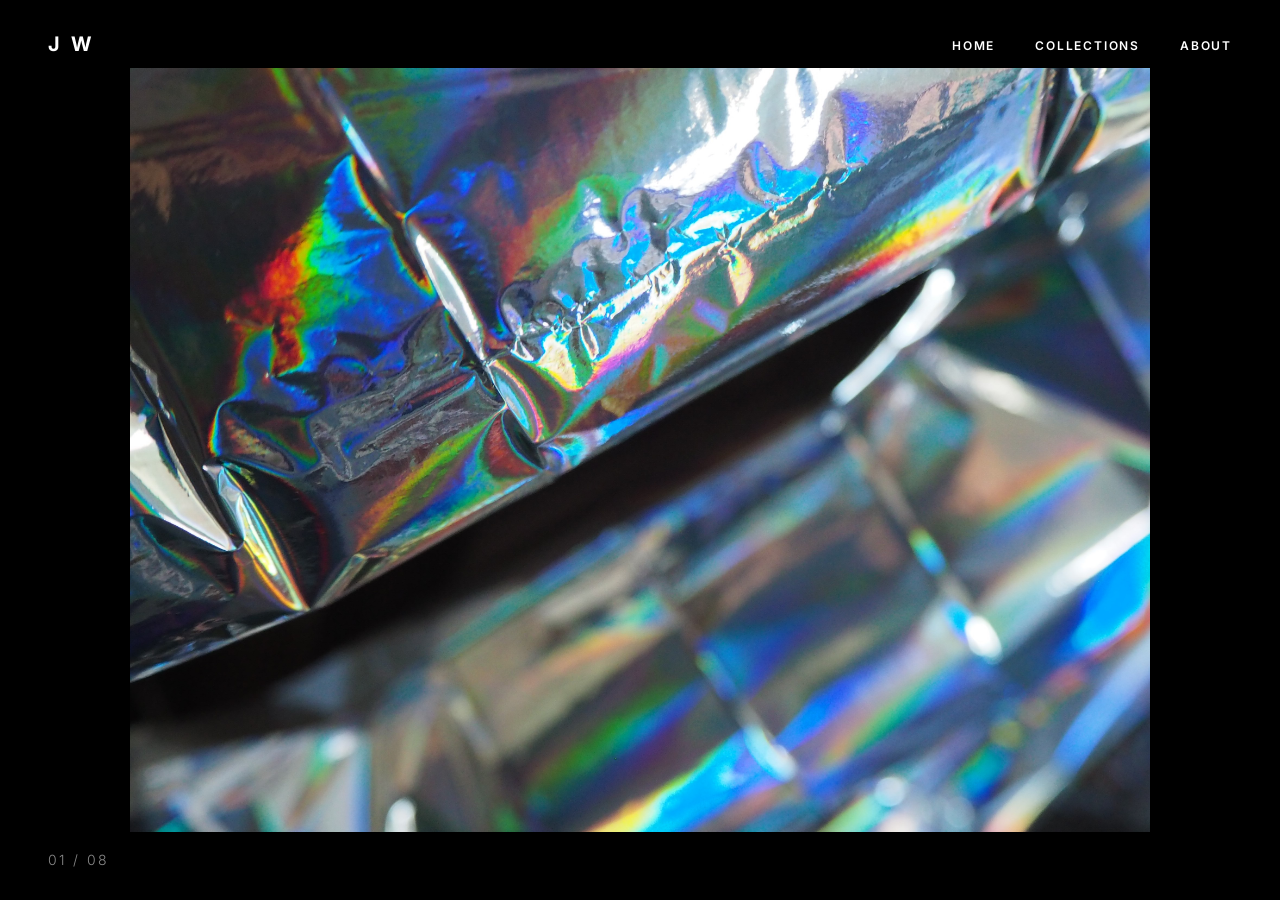
<file: index.html>
<!DOCTYPE html>
<html lang="en">
<head>
    <meta charset="UTF-8">
    <meta name="viewport" content="width=device-width, initial-scale=1.0">
    <title>J W</title>
    <link rel="icon" type="image/png" href="icon/icon.png">
    <link rel="stylesheet" href="css/style.css">
</head>
<body>
    <!-- Navigation -->
    <nav class="nav">
        <a href="/" class="nav-logo">J W</a>
        <ul class="nav-links">
            <li><a href="/">Home</a></li>
            <li><a href="/collections/">Collections</a></li>
            <li><a href="/about/">About</a></li>
        </ul>
    </nav>

    <!-- Gallery -->
    <main class="gallery">
        <div class="slideshow">
            <div class="slide active">
                <img src="photos-collections/ocean/P1010236.JPG" alt="Ocean photograph 1">
            </div>
            <div class="slide">
                <img src="photos-collections/ocean/P1010223.JPG" alt="Ocean photograph 2">
            </div>
            <div class="slide">
                <img src="photos-collections/ocean/P1010221.JPG" alt="Ocean photograph 3">
            </div>
            <div class="slide">
                <img src="photos-collections/ocean/P1010230.JPG" alt="Ocean photograph 4">
            </div>
            <div class="slide">
                <img src="photos-collections/ocean/P1010231.JPG" alt="Ocean photograph 5">
            </div>
            <div class="slide">
                <img src="photos-collections/ocean/P1010213.JPG" alt="Ocean photograph 6">
            </div>
            <div class="slide">
                <img src="photos-collections/ocean/P1010240.JPG" alt="Ocean photograph 7">
            </div>
            <div class="slide">
                <img src="photos-collections/ocean/P1010241.JPG" alt="Ocean photograph 8">
            </div>
        </div>

        <!-- Click areas for navigation -->
        <div class="click-area prev" aria-label="Previous photo"></div>
        <div class="click-area next" aria-label="Next photo"></div>

        <!-- Navigation arrows -->
        <button class="nav-arrow prev" aria-label="Previous photo">
            <svg viewBox="0 0 24 24">
                <polyline points="15 18 9 12 15 6"></polyline>
            </svg>
        </button>
        <button class="nav-arrow next" aria-label="Next photo">
            <svg viewBox="0 0 24 24">
                <polyline points="9 6 15 12 9 18"></polyline>
            </svg>
        </button>
    </main>

    <!-- Photo counter -->
    <div class="photo-counter">01 / 11</div>

    <script src="js/main.js"></script>
</body>
</html>
</file>
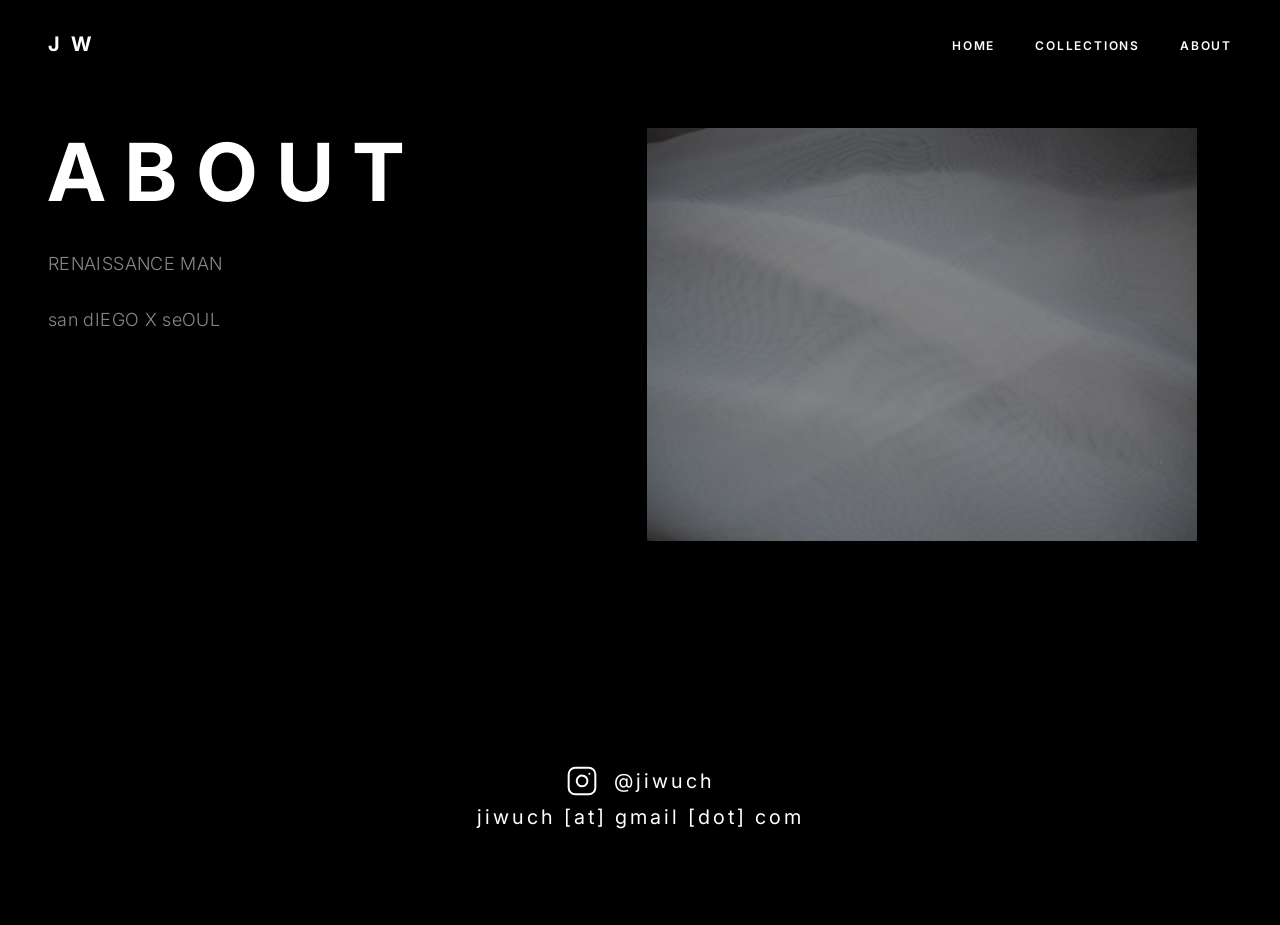
<file: about/index.html>
<!DOCTYPE html>
<html lang="en">
<head>
    <meta charset="UTF-8">
    <meta name="viewport" content="width=device-width, initial-scale=1.0">
    <title>About J W</title>
    <link rel="icon" type="image/png" href="../icon/icon.png">
    <link rel="stylesheet" href="../css/style.css">
</head>
<body>
    <!-- Navigation -->
    <nav class="nav">
        <a href="/" class="nav-logo">J W</a>
        <ul class="nav-links">
            <li><a href="/">Home</a></li>
            <li><a href="/collections/">Collections</a></li>
            <li><a href="/about/">About</a></li>
        </ul>
    </nav>

    <!-- About Content -->
    <main class="page about-page">
        <div class="about-content">
            <div class="about-text">
                <h1>About</h1>
                <p>
                    RENAISSANCE MAN
                </p>
                <p>

                </p>
                <p>
                    san dIEGO X seOUL
                </p>
            </div>
            <div class="about-image">
                <img src="../photos-collections/nova/P1010038.JPG" alt="Featured ocean photograph">
            </div>
        </div>

        <div class="contact-content">
            <a href="https://www.instagram.com/jiwuCH/" target="_blank" rel="noopener noreferrer" class="contact-link">
                <svg viewBox="0 0 24 24" fill="none" stroke="currentColor" stroke-width="1.5" stroke-linecap="round" stroke-linejoin="round">
                    <rect x="2" y="2" width="20" height="20" rx="5" ry="5"></rect>
                    <path d="M16 11.37A4 4 0 1 1 12.63 8 4 4 0 0 1 16 11.37z"></path>
                    <line x1="17.5" y1="6.5" x2="17.51" y2="6.5"></line>
                </svg>
                <span>@jiwuch</span>
            </a>
            <a href="mailto:jiwuch@gmail.com" class="contact-link">
                <span>jiwuch [at] gmail [dot] com</span>
            </a>
        </div>
    </main>
</body>
</html>
</file>
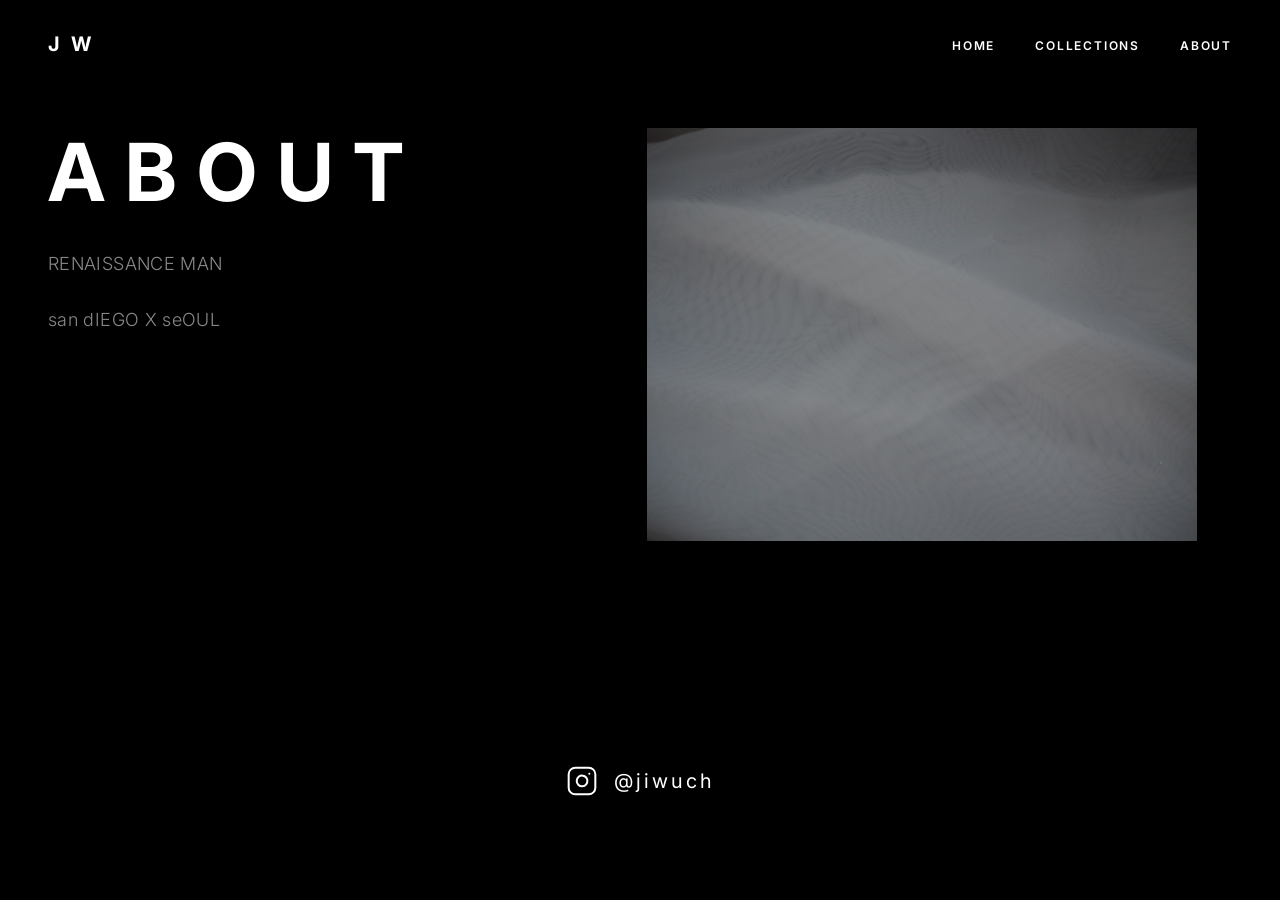
<file: about.html>
<!DOCTYPE html>
<html lang="en">
<head>
    <meta charset="UTF-8">
    <meta name="viewport" content="width=device-width, initial-scale=1.0">
    <title>About J W</title>
    <link rel="icon" type="image/png" href="icon/icon.png">
    <link rel="stylesheet" href="css/style.css">
</head>
<body>
    <!-- Navigation -->
    <nav class="nav">
        <a href="index.html" class="nav-logo">J W</a>
        <ul class="nav-links">
            <li><a href="index.html">Home</a></li>
            <li><a href="collections.html">Collections</a></li>
            <li><a href="about.html">About</a></li>
        </ul>
    </nav>

    <!-- About Content -->
    <main class="page about-page">
        <div class="about-content">
            <div class="about-text">
                <h1>About</h1>
                <p>
                    RENAISSANCE MAN
                </p>
                <p>
                    
                </p>
                <p>
                    san dIEGO X seOUL
                </p>
            </div>
            <div class="about-image">
                <img src="photos-collections/nova/P1010038.JPG" alt="Featured ocean photograph">
            </div>
        </div>

        <div class="contact-content">
            <a href="https://www.instagram.com/jiwuCH/" target="_blank" rel="noopener noreferrer" class="contact-link">
                <svg viewBox="0 0 24 24" fill="none" stroke="currentColor" stroke-width="1.5" stroke-linecap="round" stroke-linejoin="round">
                    <rect x="2" y="2" width="20" height="20" rx="5" ry="5"></rect>
                    <path d="M16 11.37A4 4 0 1 1 12.63 8 4 4 0 0 1 16 11.37z"></path>
                    <line x1="17.5" y1="6.5" x2="17.51" y2="6.5"></line>
                </svg>
                <span>@jiwuch</span>
            </a>
        </div>
    </main>
</body>
</html>
</file>
<file: css/style.css>
/* ========================================
   Photography Portfolio - Museum Aesthetic
   ======================================== */

/* Google Fonts */
@import url('https://fonts.googleapis.com/css2?family=Inter:wght@300;400;600;700&display=swap');

/* CSS Reset & Base */
*, *::before, *::after {
    margin: 0;
    padding: 0;
    box-sizing: border-box;
}

:root {
    --black: #000000;
    --white: #ffffff;
    --gray-light: #888888;
    --gray-dark: #333333;
    --transition-fast: 0.2s ease;
    --transition-medium: 0.4s ease;
    --transition-slow: 0.8s ease;
    --letter-spacing: 0.15em;
    --letter-spacing-wide: 0.25em;
}

html {
    font-size: 16px;
}

body {
    font-family: 'Inter', 'Helvetica Neue', Helvetica, Arial, sans-serif;
    background-color: var(--black);
    color: var(--white);
    min-height: 100vh;
    overflow-x: hidden;
    -webkit-font-smoothing: antialiased;
    -moz-osx-font-smoothing: grayscale;
}

/* Selection */
::selection {
    background: var(--white);
    color: var(--black);
}

/* ========================================
   Typography
   ======================================== */

h1, h2, h3 {
    font-weight: 700;
    text-transform: uppercase;
    letter-spacing: var(--letter-spacing-wide);
}

h1 {
    font-size: clamp(2.5rem, 8vw, 5rem);
    line-height: 1.1;
}

h2 {
    font-size: clamp(1.5rem, 4vw, 2.5rem);
    line-height: 1.2;
}

p {
    font-weight: 300;
    line-height: 1.8;
    letter-spacing: 0.02em;
}

a {
    color: var(--white);
    text-decoration: none;
    transition: opacity var(--transition-fast);
}

a:hover {
    opacity: 0.6;
}

/* ========================================
   Navigation
   ======================================== */

.nav {
    position: fixed;
    top: 0;
    left: 0;
    right: 0;
    z-index: 100;
    display: flex;
    justify-content: space-between;
    align-items: center;
    padding: 2rem 3rem;
    transition: opacity var(--transition-medium);
}

.nav.hidden {
    opacity: 0;
    pointer-events: none;
}

.nav-logo {
    font-size: 1.25rem;
    font-weight: 700;
    letter-spacing: var(--letter-spacing);
    text-transform: uppercase;
}

.nav-links {
    display: flex;
    gap: 2.5rem;
    list-style: none;
}

.nav-links a {
    font-size: 0.75rem;
    font-weight: 600;
    letter-spacing: var(--letter-spacing);
    text-transform: uppercase;
}

/* ========================================
   Gallery / Slideshow
   ======================================== */

.gallery {
    position: fixed;
    top: 0;
    left: 0;
    width: 100%;
    height: 100%;
    background-color: var(--black);
}

.slideshow {
    position: relative;
    width: 100%;
    height: 100%;
}

.slide {
    position: absolute;
    top: 0;
    left: 0;
    width: 100%;
    height: 100%;
    opacity: 0;
    transition: opacity var(--transition-slow);
    display: flex;
    align-items: center;
    justify-content: center;
}

.slide.active {
    opacity: 1;
}

.slide img {
    max-width: 90%;
    max-height: 85vh;
    width: auto;
    height: auto;
    object-fit: contain;
}

/* Photo Counter */
.photo-counter {
    position: fixed;
    bottom: 2rem;
    left: 3rem;
    font-size: 0.875rem;
    font-weight: 300;
    letter-spacing: var(--letter-spacing);
    color: var(--gray-light);
    transition: opacity var(--transition-medium);
}

.photo-counter.hidden {
    opacity: 0;
}

/* Navigation Arrows */
.nav-arrow {
    position: fixed;
    top: 50%;
    transform: translateY(-50%);
    width: 60px;
    height: 60px;
    display: flex;
    align-items: center;
    justify-content: center;
    cursor: pointer;
    opacity: 0;
    transition: opacity var(--transition-medium);
    z-index: 50;
    background: transparent;
    border: none;
}

.nav-arrow:hover {
    opacity: 1 !important;
}

.nav-arrow.visible {
    opacity: 0.5;
}

.nav-arrow.prev {
    left: 1.5rem;
}

.nav-arrow.next {
    right: 1.5rem;
}

.nav-arrow svg {
    width: 24px;
    height: 24px;
    stroke: var(--white);
    stroke-width: 1.5;
    fill: none;
}

/* Click Areas */
.click-area {
    position: fixed;
    top: 0;
    height: 100%;
    width: 30%;
    cursor: pointer;
    z-index: 40;
}

.click-area.prev {
    left: 0;
}

.click-area.next {
    right: 0;
}

/* ========================================
   About Page
   ======================================== */

.page {
    min-height: 100vh;
    padding: 8rem 3rem 4rem;
}

.page-header {
    margin-bottom: 4rem;
}

.about-content {
    display: flex;
    flex-wrap: wrap;
    gap: 4rem;
    max-width: 1400px;
    margin: 0 auto;
}

.about-text {
    flex: 1 1 300px;
    max-width: 500px;
}

.about-text h1 {
    margin-bottom: 2rem;
}

.about-text p {
    font-size: 1.125rem;
    color: var(--gray-light);
    margin-bottom: 1.5rem;
}

.about-image {
    display: flex;
    align-items: flex-start;
    justify-content: center;
    flex: 1 1 300px;
}

.about-image img {
    max-width: 550px;
    max-height: calc(100vh - 8rem - 2in - 3rem);
    object-fit: contain;
}

/* ========================================
   Contact Page
   ======================================== */

.contact-content {
    display: flex;
    flex-direction: column;
    align-items: center;
    justify-content: center;
    text-align: center;
    gap: 0.5rem;
    margin-top: 14rem;
    padding-bottom: 2rem;
}

.contact-link {
    display: flex;
    align-items: center;
    gap: 1rem;
    font-size: 1.25rem;
    font-weight: 400;
    letter-spacing: var(--letter-spacing);
    transition: opacity var(--transition-fast);
}

.contact-link:hover {
    opacity: 0.6;
}

.contact-link svg {
    width: 32px;
    height: 32px;
}

.email-link {
    margin-top: 2rem;
    font-size: 1rem;
    color: var(--gray-light);
    letter-spacing: 0.05em;
}

/* ========================================
   Responsive Design
   ======================================== */

@media (max-width: 1150px) {
    .about-content {
        flex-direction: column;
    }

    .about-image {
        justify-content: center;
        width: 100%;
    }

    .about-image img {
        width: 50vw;
        max-width: none;
        max-height: none;
    }
}

@media (max-width: 768px) {
    .nav {
        padding: 1.5rem 1.5rem;
    }

    .nav-logo {
        font-size: 1rem;
    }

    .nav-links {
        gap: 1.5rem;
    }

    .nav-links a {
        font-size: 0.7rem;
    }

    .page {
        padding: 6rem 1.5rem 3rem;
    }

    .photo-counter {
        bottom: 1.5rem;
        left: 1.5rem;
        font-size: 0.75rem;
    }

    .nav-arrow {
        width: 44px;
        height: 44px;
    }

    .nav-arrow.prev {
        left: 0.5rem;
    }

    .nav-arrow.next {
        right: 0.5rem;
    }

    .nav-arrow svg {
        width: 20px;
        height: 20px;
    }

    .slide img {
        max-width: 95%;
        max-height: 80vh;
    }

    .about-text p {
        font-size: 1rem;
    }

    .contact-link {
        font-size: 1rem;
    }
}

@media (max-width: 480px) {
    .nav-links {
        gap: 1rem;
    }

    h1 {
        font-size: 2rem;
    }
}

/* ========================================
   Utility Classes
   ======================================== */

.sr-only {
    position: absolute;
    width: 1px;
    height: 1px;
    padding: 0;
    margin: -1px;
    overflow: hidden;
    clip: rect(0, 0, 0, 0);
    white-space: nowrap;
    border: 0;
}

/* ========================================
   Collections Page
   ======================================== */

.collections-page {
    padding-top: 6rem;
}

.collection {
    margin-bottom: 3rem;
}

.collection h2 {
    padding: 0 3rem 1.5rem;
    font-size: 1rem;
    font-weight: 600;
    color: var(--gray-light);
}

.collection-photos {
    display: flex;
    gap: 0.5rem;
    overflow-x: auto;
    padding: 0 3rem 1rem;
    scrollbar-width: thin;
    scrollbar-color: var(--gray-dark) transparent;
}

.collection-photos::-webkit-scrollbar {
    height: 6px;
}

.collection-photos::-webkit-scrollbar-track {
    background: transparent;
}

.collection-photos::-webkit-scrollbar-thumb {
    background: var(--gray-dark);
    border-radius: 3px;
}

.collection-photos img {
    height: 200px;
    width: auto;
    object-fit: cover;
    cursor: pointer;
    transition: opacity var(--transition-fast), transform var(--transition-fast);
    flex-shrink: 0;
}

.collection-photos img:hover {
    opacity: 0.8;
    transform: scale(1.02);
}

/* Photo Viewer Overlay */
.photo-viewer {
    position: fixed;
    top: 0;
    left: 0;
    width: 100%;
    height: 100%;
    background: rgba(0, 0, 0, 0.95);
    z-index: 200;
    display: none;
    align-items: center;
    justify-content: center;
}

.photo-viewer.active {
    display: flex;
}

.photo-viewer-close {
    position: absolute;
    top: 1.5rem;
    right: 1.5rem;
    width: 44px;
    height: 44px;
    background: none;
    border: none;
    color: var(--white);
    font-size: 2rem;
    cursor: pointer;
    opacity: 0.7;
    transition: opacity var(--transition-fast);
    z-index: 210;
}

.photo-viewer-close:hover {
    opacity: 1;
}

.photo-viewer-content {
    max-width: 90%;
    max-height: 85vh;
    display: flex;
    align-items: center;
    justify-content: center;
}

.photo-viewer-content img {
    max-width: 100%;
    max-height: 85vh;
    object-fit: contain;
}

.photo-viewer-arrow {
    position: absolute;
    top: 50%;
    transform: translateY(-50%);
    width: 60px;
    height: 60px;
    display: flex;
    align-items: center;
    justify-content: center;
    cursor: pointer;
    opacity: 0.5;
    transition: opacity var(--transition-fast);
    z-index: 210;
    background: transparent;
    border: none;
}

.photo-viewer-arrow:hover {
    opacity: 1;
}

.photo-viewer-arrow.prev {
    left: 1.5rem;
}

.photo-viewer-arrow.next {
    right: 1.5rem;
}

.photo-viewer-arrow svg {
    width: 24px;
    height: 24px;
    stroke: var(--white);
    stroke-width: 1.5;
    fill: none;
}

.photo-viewer-counter {
    position: absolute;
    bottom: 2rem;
    left: 50%;
    transform: translateX(-50%);
    font-size: 0.875rem;
    font-weight: 300;
    letter-spacing: var(--letter-spacing);
    color: var(--gray-light);
}

/* Collections Page Responsive */
@media (max-width: 768px) {
    .collections-page {
        padding-top: 5rem;
    }

    .collection h2 {
        padding: 0 1.5rem 1rem;
        font-size: 0.875rem;
    }

    .collection-photos {
        padding: 0 1.5rem 1rem;
        gap: 0.375rem;
    }

    .collection-photos img {
        height: 150px;
    }

    .photo-viewer-arrow {
        width: 44px;
        height: 44px;
    }

    .photo-viewer-arrow.prev {
        left: 0.5rem;
    }

    .photo-viewer-arrow.next {
        right: 0.5rem;
    }

    .photo-viewer-arrow svg {
        width: 20px;
        height: 20px;
    }
}
</file>
